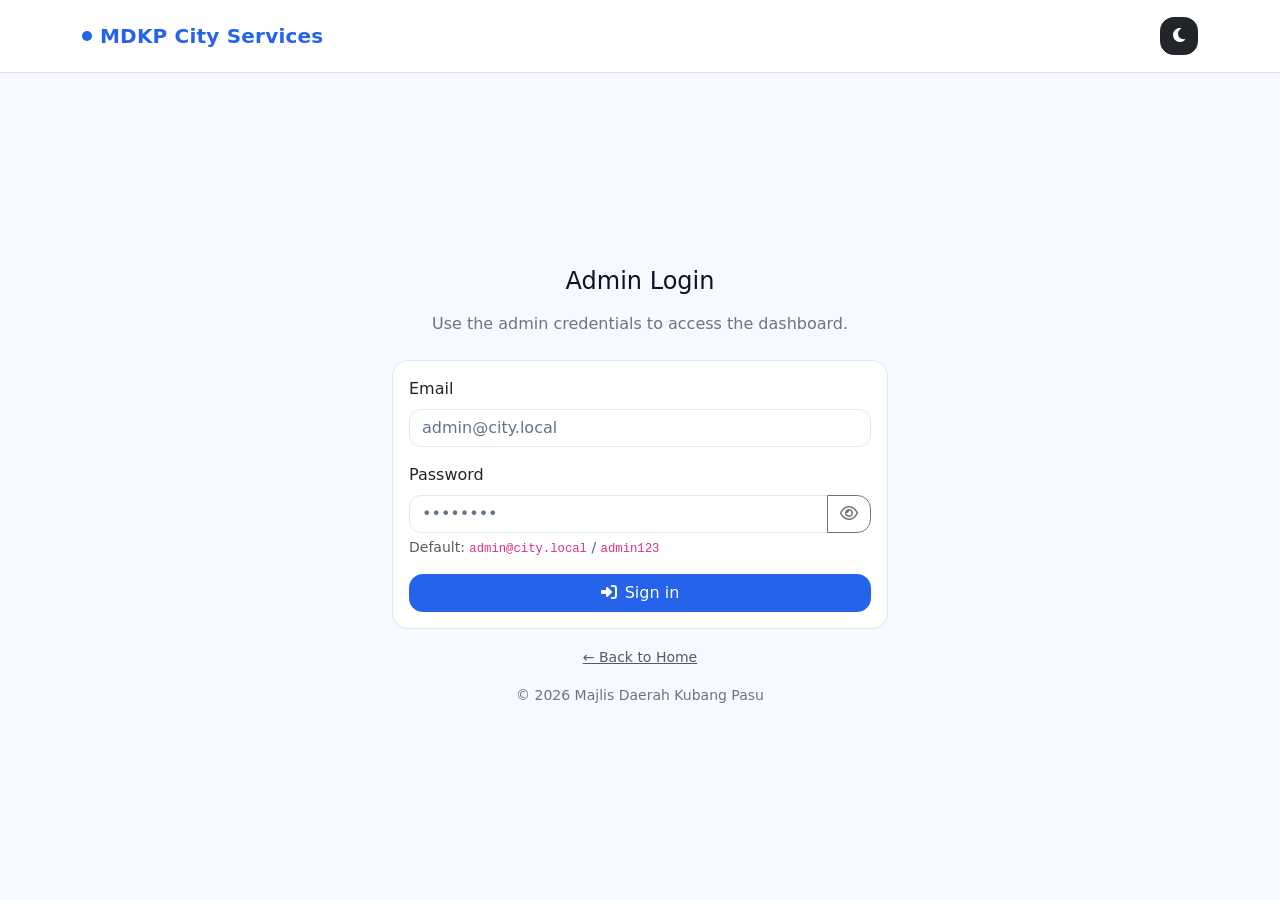
<file: Admin/login.html>
<!DOCTYPE html>
<html lang="en">
<head>
  <meta charset="UTF-8" />
  <meta name="viewport" content="width=device-width, initial-scale=1" />
  <title>Admin Login – MDKP City Services</title>

  <!-- Bootstrap & Font Awesome -->
  <link href="https://cdn.jsdelivr.net/npm/bootstrap@5.3.2/dist/css/bootstrap.min.css" rel="stylesheet" />
  <link href="https://cdnjs.cloudflare.com/ajax/libs/font-awesome/6.4.0/css/all.min.css" rel="stylesheet" />

  <!-- Global styles & app -->
  <link rel="stylesheet" href="../styles.css" />
  <script>window.__CITY_API_BASE__ = '/City-DB/api/public/index.php';</script>
  <script src="../app.js" defer></script>
  <script src="./admin-auth.js" defer></script>
</head>
<body class="page-shell page-auth">
  <nav class="navbar navbar-expand-lg bg-white border-bottom">
    <div class="container py-2">
      <a class="navbar-brand brand-badge" href="../index.html">
        <span class="brand-dot"></span><span>MDKP City Services</span>
      </a>
      <div class="ms-auto">
        <button id="themeToggle" class="btn btn-light theme-toggle" title="Toggle theme">
          <i class="fa-solid fa-moon"></i>
        </button>
      </div>
    </div>
  </nav>

  <main class="section flex-grow-1 d-flex align-items-center">
    <div class="container py-5" style="max-width: 520px;">
      <h1 class="h4 mb-3 text-center">Admin Login</h1>
      <p class="text-secondary text-center mb-4">Use the admin credentials to access the dashboard.</p>

      <div id="loginAlert" class="alert alert-danger d-none" role="alert"></div>

      <div class="card p-3">
        <form id="adminLoginForm" novalidate>
          <div class="mb-3">
            <label class="form-label" for="adminEmail">Email</label>
            <input id="adminEmail" type="email" class="form-control" placeholder="admin@city.local" required />
            <div class="invalid-feedback">Valid email is required.</div>
          </div>
          <div class="mb-3">
            <label class="form-label" for="adminPassword">Password</label>
            <div class="input-group">
              <input id="adminPassword" type="password" class="form-control" placeholder="••••••••" required />
              <button class="btn btn-outline-secondary toggle-pass" type="button" data-target="adminPassword">
                <i class="fa-regular fa-eye"></i>
              </button>
            </div>
            <div class="form-text">Default: <code>admin@city.local</code> / <code>admin123</code></div>
            <div class="invalid-feedback">Password is required.</div>
          </div>

          <div class="d-grid">
            <button class="btn btn-primary" type="submit">
              <i class="fa-solid fa-right-to-bracket me-2"></i>Sign in
            </button>
          </div>
        </form>
      </div>

      <div class="text-center mt-3">
        <a class="small text-muted" href="../index.html">← Back to Home</a>
      </div>
      <div class="text-center small text-secondary mt-3">
        © <span id="year"></span> Majlis Daerah Kubang Pasu
      </div>
    </div>
  </main>

  <script>document.getElementById('year').textContent = new Date().getFullYear()</script>
  <script src="https://cdn.jsdelivr.net/npm/bootstrap@5.3.2/dist/js/bootstrap.bundle.min.js"></script>
</body>
</html>
</file>
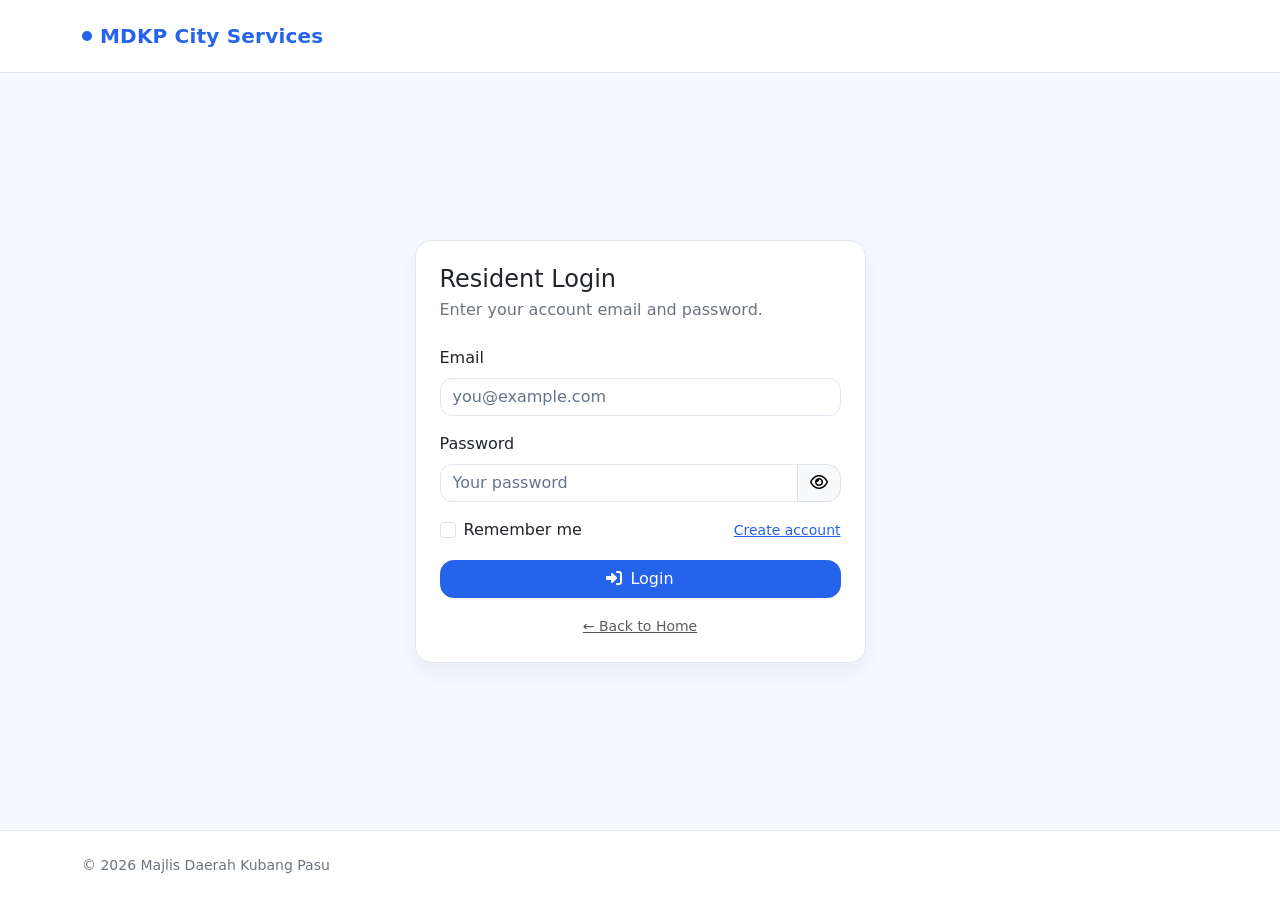
<file: Resident/feedback.html>
<!DOCTYPE html>
<html lang="en">

<head>
    <meta charset="UTF-8" />
    <meta name="viewport" content="width=device-width, initial-scale=1" />
    <title>Resident Feedback – MDKP City Services</title>

    <link href="https://cdn.jsdelivr.net/npm/bootstrap@5.3.2/dist/css/bootstrap.min.css" rel="stylesheet" />
    <link href="https://cdnjs.cloudflare.com/ajax/libs/font-awesome/6.4.0/css/all.min.css" rel="stylesheet" />

    <link rel="stylesheet" href="../styles.css" />
    <script>window.__CITY_API_BASE__ = '/City-DB/api/public/index.php';</script>
    <script src="../app.js" defer></script>
    <script src="./feedback.js" defer></script>
</head>

<body class="page-shell page-auth">
    <nav class="navbar navbar-expand-lg bg-white border-bottom">
        <div class="container py-2">
            <a class="navbar-brand brand-badge" href="dashboard.html">
                <span class="brand-dot" aria-hidden="true"></span>
                <span>MDKP City Services</span>
            </a>
            <div class="ms-auto">
                <a class="btn btn-outline-secondary" href="dashboard.html"><i class="fa-solid fa-arrow-left me-2"></i>Back to dashboard</a>
            </div>
        </div>
    </nav>

    <main class="section flex-grow-1 d-flex align-items-center">
        <div class="container py-5" style="max-width: 600px;">
            <div class="card p-4 shadow-soft">
                <h1 class="h4 mb-2">Share Your Feedback</h1>
                <p class="text-secondary mb-4">Help us improve MDKP City Services by rating your experience.</p>

                <div id="feedbackSuccess" class="alert alert-success d-none" role="alert"></div>
                <div id="feedbackError" class="alert alert-danger d-none" role="alert"></div>

                <form id="feedbackForm" novalidate>
                    <div class="mb-3">
                        <label class="form-label" for="feedbackRating">Rating</label>
                        <select id="feedbackRating" class="form-select" required>
                            <option value="" selected disabled>Choose a rating</option>
                            <option value="5">5 – Excellent</option>
                            <option value="4">4 – Good</option>
                            <option value="3">3 – Fair</option>
                            <option value="2">2 – Poor</option>
                            <option value="1">1 – Very poor</option>
                        </select>
                        <div class="invalid-feedback">Please select a rating.</div>
                    </div>

                    <div class="mb-3">
                        <label class="form-label" for="feedbackCategory">Category</label>
                        <select id="feedbackCategory" class="form-select" required>
                            <option value="overall" selected>Overall experience</option>
                            <option value="request">Request handling</option>
                            <option value="usability">Portal usability</option>
                            <option value="communication">Communication &amp; updates</option>
                        </select>
                    </div>

                    <div class="mb-4">
                        <label class="form-label" for="feedbackComments">Comments</label>
                        <textarea id="feedbackComments" class="form-control" rows="4" placeholder="Share what went well or what can be improved"></textarea>
                    </div>

                    <button id="feedbackSubmit" class="btn btn-primary w-100" type="submit">
                        <i class="fa-solid fa-paper-plane me-2"></i>Send feedback
                    </button>
                </form>
            </div>
        </div>
    </main>

    <script src="https://cdn.jsdelivr.net/npm/bootstrap@5.3.2/dist/js/bootstrap.bundle.min.js"></script>
</body>

</html>
</file>
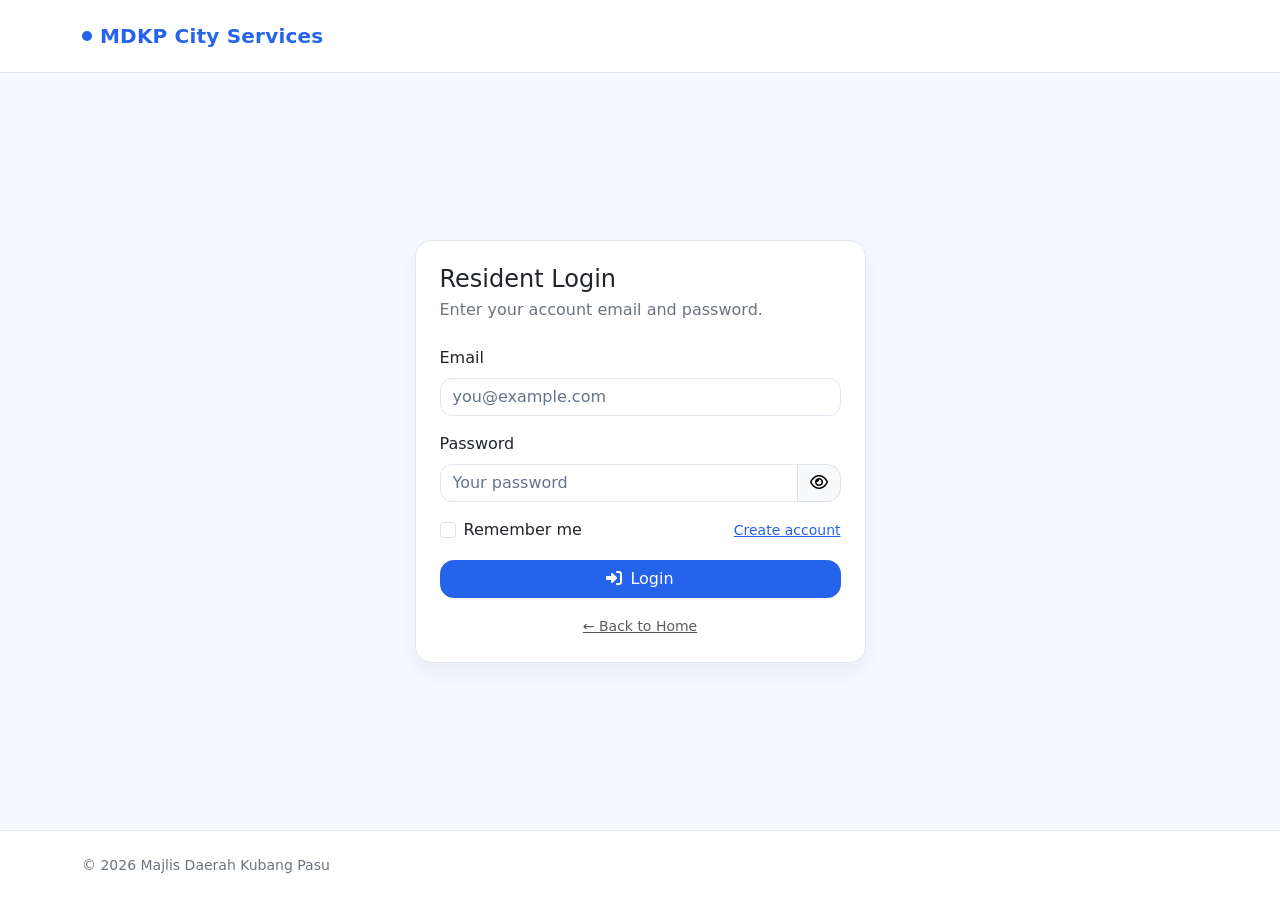
<file: Resident/login.html>
<!DOCTYPE html>
<html lang="en">

<head>
    <meta charset="UTF-8" />
    <meta name="viewport" content="width=device-width, initial-scale=1" />
    <title>Resident Login – MDKP City Services</title>
    <link href="https://cdn.jsdelivr.net/npm/bootstrap@5.3.2/dist/css/bootstrap.min.css" rel="stylesheet" />
    <link href="https://cdnjs.cloudflare.com/ajax/libs/font-awesome/6.4.0/css/all.min.css" rel="stylesheet" />
    <link rel="stylesheet" href="../styles.css" />
    <script>window.__CITY_API_BASE__ = '/City-DB/api/public/index.php';</script>
    <script src="../app.js" defer></script>
    <script src="./resident.js" defer></script>
</head>

<body class="page-shell page-auth">
    <!-- NAVBAR (same as index, brand links back) -->
    <nav class="navbar navbar-expand-lg bg-white border-bottom">
        <div class="container py-2">
            <a class="navbar-brand brand-badge" href="../index.html">
                <span class="brand-dot" aria-hidden="true"></span>
                <span>MDKP City Services</span>
            </a>

        </div>
    </nav>


    <main class="section flex-grow-1 d-flex align-items-center">
        <div class="container py-5">
            <div class="row justify-content-center">
                <div class="col-md-8 col-lg-6 col-xl-5">
                    <div class="card shadow-soft p-4">
                        <h1 class="h4 mb-1">Resident Login</h1>
                        <p class="text-secondary mb-4">Enter your account email and password.</p>


                        <div id="loginAlert" class="alert alert-danger d-none" role="alert"></div>


                        <form id="loginForm" novalidate>
                            <div class="mb-3">
                                <label for="loginEmail" class="form-label">Email</label>
                                <input type="email" class="form-control" id="loginEmail" placeholder="you@example.com"
                                    required />
                                <div class="invalid-feedback">Please enter a valid email.</div>
                            </div>
                            <div class="mb-3">
                                <label for="loginPassword" class="form-label">Password</label>
                                <div class="input-group">
                                    <input type="password" class="form-control" id="loginPassword"
                                        placeholder="Your password" minlength="6" required />
                                    <button type="button" class="btn btn-light border toggle-pass"
                                        data-target="loginPassword" aria-label="Show password">
                                        <i class="fa-regular fa-eye"></i>
                                    </button>
                                </div>
                                <div class="invalid-feedback">Password must be at least 6 characters.</div>
                            </div>
                            <div class="d-flex justify-content-between align-items-center mb-3">
                                <div class="form-check">
                                    <input class="form-check-input" type="checkbox" id="rememberMe" />
                                    <label class="form-check-label" for="rememberMe">Remember me</label>
                                </div>
                                <a class="small" href="signup.html">Create account</a>
                            </div>
                            <button class="btn btn-primary w-100" type="submit">
                                <i class="fa-solid fa-right-to-bracket me-2"></i>Login
                            </button>
                        </form>


                        <div class="text-center mt-3">
                            <a class="small text-muted" href="../index.html">← Back to Home</a>
                        </div>
                    </div>
                </div>
            </div>
        </div>
    </main>


    <footer class="py-4 bg-white">
        <div class="container small text-secondary">© <span id="year"></span> Majlis Daerah Kubang Pasu</div>
    </footer>


    <script src="https://cdn.jsdelivr.net/npm/bootstrap@5.3.2/dist/js/bootstrap.bundle.min.js"></script>
    <script>document.getElementById('year').textContent = new Date().getFullYear()</script>
</body>

</html>
</file>
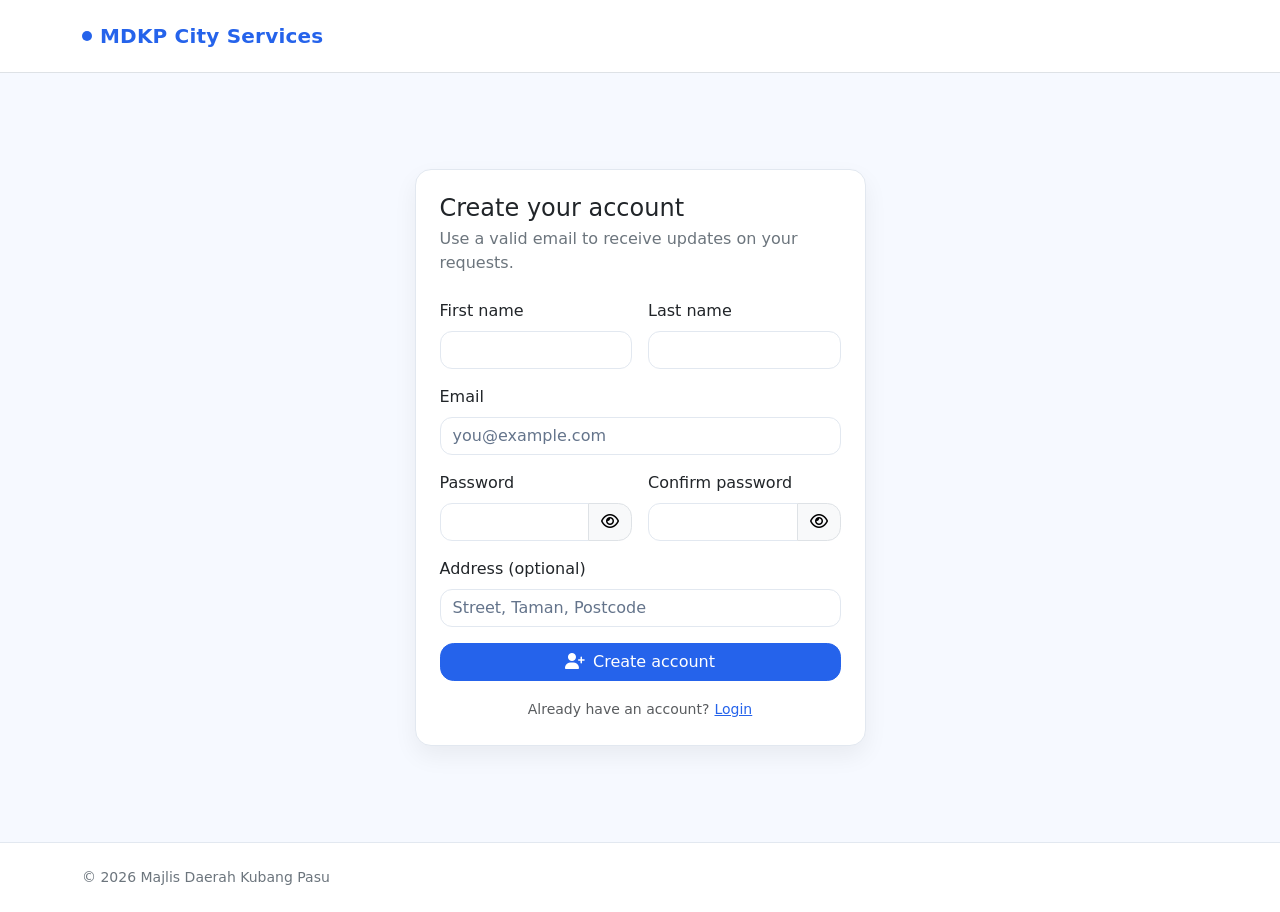
<file: Resident/signup.html>
<!DOCTYPE html>
<html lang="en">

<head>
    <meta charset="UTF-8" />
    <meta name="viewport" content="width=device-width, initial-scale=1" />
    <title>Create Account – MDKP City Services</title>

    <!-- Bootstrap & Font Awesome -->
    <link href="https://cdn.jsdelivr.net/npm/bootstrap@5.3.2/dist/css/bootstrap.min.css" rel="stylesheet" />
    <link href="https://cdnjs.cloudflare.com/ajax/libs/font-awesome/6.4.0/css/all.min.css" rel="stylesheet" />

    <!-- Global styles & app js -->
    <link rel="stylesheet" href="../styles.css" />
    <script>window.__CITY_API_BASE__ = '/City-DB/api/public/index.php';</script>
    <script src="../app.js" defer></script>
    <script src="./resident.js" defer></script>
</head>

<body class="page-shell page-auth">
    <nav class="navbar navbar-expand-lg bg-white border-bottom">
        <div class="container py-2">
            <a class="navbar-brand brand-badge" href="../index.html">
                <span class="brand-dot" aria-hidden="true"></span>
                <span>MDKP City Services</span>
            </a>
        </div>
    </nav>


    <main class="section flex-grow-1 d-flex align-items-center">
        <div class="container py-5">
            <div class="row justify-content-center">
                <div class="col-md-8 col-lg-6 col-xl-5">
                    <div class="card shadow-soft p-4">
                        <h1 class="h4 mb-1">Create your account</h1>
                        <p class="text-secondary mb-4">Use a valid email to receive updates on your requests.</p>


                        <div id="signupAlert" class="alert alert-danger d-none" role="alert"></div>
                        <div id="signupSuccess" class="alert alert-success d-none" role="alert"></div>


                        <form id="signupForm" novalidate>
                            <div class="row g-3">
                                <div class="col-sm-6">
                                    <label for="firstName" class="form-label">First name</label>
                                    <input type="text" id="firstName" class="form-control" required />
                                    <div class="invalid-feedback">First name is required.</div>
                                </div>
                                <div class="col-sm-6">
                                    <label for="lastName" class="form-label">Last name</label>
                                    <input type="text" id="lastName" class="form-control" required />
                                    <div class="invalid-feedback">Last name is required.</div>
                                </div>
                                <div class="col-12">
                                    <label for="signupEmail" class="form-label">Email</label>
                                    <input type="email" id="signupEmail" class="form-control"
                                        placeholder="you@example.com" required />
                                    <div class="invalid-feedback">Please enter a valid email.</div>
                                </div>
                                <div class="col-sm-6">
                                    <label for="signupPassword" class="form-label">Password</label>
                                    <div class="input-group">
                                        <input type="password" id="signupPassword" class="form-control" minlength="6"
                                            required />
                                        <button type="button" class="btn btn-light border toggle-pass"
                                            data-target="signupPassword" aria-label="Show password">
                                            <i class="fa-regular fa-eye"></i>
                                        </button>
                                    </div>
                                    <div class="invalid-feedback">At least 6 characters.</div>
                                </div>

                                <div class="col-sm-6">
                                    <label for="confirmPassword" class="form-label">Confirm password</label>
                                    <div class="input-group">
                                        <input type="password" id="confirmPassword" class="form-control" minlength="6"
                                            required />
                                        <button type="button" class="btn btn-light border toggle-pass"
                                            data-target="confirmPassword" aria-label="Show password">
                                            <i class="fa-regular fa-eye"></i>
                                        </button>
                                    </div>
                                    <div class="invalid-feedback">Passwords must match.</div>
                                </div>
                                <div class="col-12">
                                    <label for="address" class="form-label">Address (optional)</label>
                                    <input type="text" id="address" class="form-control"
                                        placeholder="Street, Taman, Postcode" />
                                </div>
                            </div>
                            <button class="btn btn-primary w-100 mt-3" type="submit">
                                <i class="fa-solid fa-user-plus me-2"></i>Create account
                            </button>
                        </form>


                        <div class="text-center mt-3">
                            <span class="small text-muted">Already have an account?</span>
                            <a class="small" href="login.html">Login</a>
                        </div>
                    </div>
                </div>
            </div>
        </div>
    </main>


    <footer class="py-4 bg-white">
        <div class="container small text-secondary">© <span id="year"></span> Majlis Daerah Kubang Pasu</div>
    </footer>


    <script src="https://cdn.jsdelivr.net/npm/bootstrap@5.3.2/dist/js/bootstrap.bundle.min.js"></script>
    <script>document.getElementById('year').textContent = new Date().getFullYear()</script>
</body>

</html>
</file>
<file: styles.css>
/* ==========================================================
   MDKP City Services – Global Styles (styles.css)
   Consistent look & feel for ALL pages (index, resident, admin)
   Uses Bootstrap 5 as base, extends with CSS variables & components
   ========================================================== */

/* -------------------- CSS Variables --------------------- */
:root {
  --primary-color: #2563eb;
  /* Blue */
  --secondary-color: #64748b;
  /* Slate */
  --success-color: #10b981;
  /* Green */
  --warning-color: #f59e0b;
  /* Amber */
  --danger-color: #ef4444;
  /* Red */
  --light-bg: #f8fafc;
  /* Page background */
  --card-bg: #ffffff;
  /* Card background */
  --border-color: #e2e8f0;
  /* Light border */
  --heading-color: #0f172a;
  /* Dark text */
  --border-subtle: var(--border-color);
  --bg-surface: var(--card-bg);
  --text-muted: var(--secondary-color);
}

/* -------------------- Dark theme variables --------------------- */
html.theme-dark {
  --light-bg: #0b1020;
  /* page background */
  --card-bg: #0f172a;
  /* card background */
  --border-color: #1f2a44;
  /* borders */
  --heading-color: #e6edf3;
  --secondary-color: #9aa7bd;
  --border-subtle: var(--border-color);
  --bg-surface: var(--card-bg);
  --text-muted: var(--secondary-color);
}

/* ==================== Notification Styles ==================== */

.notification-item {
  transition: all 0.2s ease;
}

.notification-item:hover {
  background-color: var(--light-bg);
}

.notification-item.opacity-75 {
  background-color: rgba(0,0,0,0.02);
}

.notification-item.opacity-75:hover {
  background-color: rgba(0,0,0,0.05);
}

/* Dark theme notification styles */
html.theme-dark .notification-item:hover {
  background-color: rgba(255,255,255,0.05);
}

html.theme-dark .notification-item.opacity-75 {
  background-color: rgba(255,255,255,0.02);
}

html.theme-dark .notification-item.opacity-75:hover {
  background-color: rgba(255,255,255,0.05);
}

.notification-pill {
  display: inline-flex;
  align-items: center;
  justify-content: center;
  padding: 0.25rem 0.65rem;
  border-radius: 999px;
  background: var(--bg-surface);
  color: var(--heading-color);
  border: 1px solid var(--border-color);
  font-weight: 600;
  font-size: 0.9rem;
}

html.theme-dark .notification-pill {
  background: rgba(255, 255, 255, 0.04);
  color: var(--heading-color);
  border-color: var(--border-color);
}


body {
  font-family: 'Inter', 'Segoe UI', system-ui, sans-serif;
  color: var(--heading-color);
  background: var(--light-bg);
  min-height: 100vh;
  display: flex;
  flex-direction: column;
}

html {
  scroll-behavior: smooth;
  min-height: 100%;
}

.page-shell {
  min-height: 100vh;
  background: #f6f9ff;
  display: flex;
  flex-direction: column;
}

.page-shell main {
  flex: 1 0 auto;
}

.page-shell footer {
  margin-top: auto;
}

main {
  flex: 1 0 auto;
}

html.theme-dark .page-shell {
  background: #0b1020;
}

/* Notification badge animation */
#notificationBadge {
  animation: pulse 2s infinite;
}

@keyframes pulse {
  0% { transform: scale(1); }
  50% { transform: scale(1.1); }
  100% { transform: scale(1); }
}

/* Notification icon styling */
.notification-icon {
  position: relative;
}

.notification-icon::after {
  content: '';
  position: absolute;
  top: -2px;
  right: -2px;
  width: 8px;
  height: 8px;
  background-color: var(--danger-color);
  border-radius: 50%;
  border: 2px solid white;
  display: none;
}

.notification-icon.has-notifications::after {
  display: block;
}

html.theme-dark {
  color-scheme: dark;
}

html.theme-dark body {
  color: #e6edf3;
}

html.theme-dark a:not(.btn) {
  color: #93c5fd;
}

/* Navbar */
html.theme-dark .navbar {
  background: #0e1427 !important;
  border-bottom: 1px solid #1f2a44 !important;
}

html.theme-dark .navbar .nav-link {
  color: #c7d2fe;
}

html.theme-dark .navbar .nav-link:hover {
  color: #fff;
}

/* Hero */
html.theme-dark .hero {
  color: #e6edf3;
  background:
    radial-gradient(1000px 420px at right -200px top -200px, rgba(37, 99, 235, .18), transparent),
    radial-gradient(800px 360px at left -150px bottom -200px, rgba(16, 185, 129, .15), transparent),
    linear-gradient(180deg, #0b1020 0%, #0e1427 100%);
}

html.theme-dark .hero .display-5 {
  color: #e6edf3;
}


/* Hero (light theme) with photo background */
.hero {
  position: relative;
  overflow: hidden;
  color: #0f172a;
  background: #f6f9ff;
  padding-top: 6rem;
  padding-bottom: 4rem;
  min-height: 70vh;
}

.hero::before {
  content: '';
  position: absolute;
  inset: 0;
  background:
    linear-gradient(120deg, rgba(15, 23, 42, 0.72), rgba(15, 23, 42, 0.35)),
    url('Assets/Kubang.JPG') center/cover no-repeat;
  z-index: 0;
  filter: saturate(1.05);
}

.hero .container,
.hero .row,
.hero .col-lg-6 {
  position: relative;
  z-index: 1;
}

.hero .badge,
.hero .lead,
.hero .display-5 {
  color: #fff;
  text-shadow: 0 3px 12px rgba(0, 0, 0, 0.35);
}

.hero p.lead {
  max-width: 620px;
}

.hero .btn-outline-primary {
  color: #fff;
  border-color: rgba(255, 255, 255, 0.7);
}

.hero .btn-outline-primary:hover {
  background: #fff;
  color: #2563eb;
}

.contact-map iframe {
  width: 100%;
  height: 360px;
  border: 0;
  border-radius: 12px;
  display: block;
}


.contact-row {
  align-items: flex-start !important;
}

.contact-form-card {
  border: 1px solid var(--border-color);
  border-radius: 12px;
}

.contact-form-card .form-control {
  border-radius: 10px;
}

.contact-stack {
  display: flex;
  flex-direction: column;
  gap: 1rem;
}

/* Requests table */
.requests-table {
  width: 100%;
  border-collapse: collapse;
  table-layout: auto;
}

.requests-table thead th {
  padding: 0.75rem 1rem;
  font-weight: 600;
  border-bottom: 1px solid var(--border-subtle);
  white-space: nowrap;
  background: transparent;
}

.requests-table tbody td {
  padding: 0.75rem 1rem;
  border-bottom: 1px solid var(--border-subtle);
  vertical-align: middle;
}

.requests-table tbody tr:last-child td {
  border-bottom: none;
}

.requests-table th.requests-actions-col,
.requests-table td.requests-actions-col,
.requests-table th.actions-cell,
.requests-table td.actions-cell {
  text-align: right;
  white-space: nowrap;
  padding-right: 1rem;
}

.requests-table td.requests-actions-col,
.requests-table td.actions-cell {
  vertical-align: middle;
}

.requests-table td.requests-actions-col .btn,
.requests-table td.actions-cell .btn {
  display: inline-flex;
  align-items: center;
  justify-content: center;
  margin-left: 0.25rem;
}

.requests-table .requests-empty-row {
  text-align: center;
  color: var(--text-muted);
  padding: 2.5rem 0;
}

.requests-table .requests-empty-row td {
  border-bottom: 1px solid var(--border-subtle);
}

.requests-table td[colspan] {
  text-align: center;
  color: var(--text-muted);
  padding: 2.5rem 0;
}

/* Modal theming (follows active theme) */
.modal-content {
  background: var(--card-bg);
  color: var(--heading-color);
  border: 1px solid var(--border-color);
}

.modal-header,
.modal-body,
.modal-footer {
  background: var(--card-bg);
  color: var(--heading-color);
  border-color: var(--border-color);
}

/* Create Request modal readability */
html.theme-dark #adminCreateRequestModal .modal-content,
html.theme-dark #adminCreateRequestModal .modal-header,
html.theme-dark #adminCreateRequestModal .modal-body,
html.theme-dark #adminCreateRequestModal .modal-footer {
  background: var(--card-bg);
  color: var(--heading-color);
}

html.theme-dark #adminCreateRequestModal .modal-title,
html.theme-dark #adminCreateRequestModal label,
html.theme-dark #adminCreateRequestModal .form-label,
html.theme-dark #adminCreateRequestModal .btn {
  color: #e5e7eb;
}

html.theme-dark #adminCreateRequestModal .form-text,
html.theme-dark #adminCreateRequestModal .helper-text {
  color: #9ca3af;
}

html.theme-dark #adminCreateRequestModal .form-control::placeholder,
html.theme-dark #adminCreateRequestModal textarea::placeholder {
  color: #9ca3af;
}

/* Cards & KPIs */
html.theme-dark .card,
html.theme-dark .kpi,
html.theme-dark .portal-card,
html.theme-dark .chart-card,
html.theme-dark .sidebar {
  background: #0f172a !important;
  border: 1px solid #1f2a44 !important;
}

html.theme-dark .kpi .label {
  color: #9aa7bd;
}

html.theme-dark .kpi .value {
  color: #e6edf3;
}

/* Forms */
html.theme-dark .form-control,
html.theme-dark .form-select,
html.theme-dark .input-group-text {
  background: var(--card-bg);
  border-color: var(--border-color);
  color: var(--heading-color);
}

html.theme-dark .form-control::placeholder {
  color: var(--secondary-color);
}

html.theme-dark .form-control:focus,
html.theme-dark .form-select:focus {
  border-color: var(--primary-color);
  box-shadow: 0 0 0 .25rem rgba(59, 130, 246, .15);
}

/* Tables */
html.theme-dark .table thead th {
  color: #9aa7bd;
  border-bottom-color: #1f2a44;
}

html.theme-dark .table td,
html.theme-dark .table th {
  border-color: #1f2a44;
}

/* Footer */
html.theme-dark footer {
  background: #0e1427;
  border-top: 1px solid #1f2a44;
}

/* Typography & helpers in dark */
html.theme-dark body,
html.theme-dark p,
html.theme-dark h1,
html.theme-dark h2,
html.theme-dark h3,
html.theme-dark h4,
html.theme-dark h5,
html.theme-dark h6,
html.theme-dark label,
html.theme-dark small,
html.theme-dark .text-secondary,
html.theme-dark .text-muted,
html.theme-dark .form-label,
html.theme-dark .nav-link,
html.theme-dark .lead {
  color: #e6edf3 !important;
}

html.theme-dark ::placeholder {
  color: #8fa1ba !important;
  opacity: 1;
}

html.theme-dark input,
html.theme-dark select,
html.theme-dark textarea {
  color: #e6edf3 !important;
}

/* Alerts */
html.theme-dark .alert-danger {
  background: rgba(239, 68, 68, .1);
  border-color: #ef4444;
  color: #fecaca;
}

html.theme-dark .alert-success {
  background: rgba(16, 185, 129, .1);
  border-color: #10b981;
  color: #a7f3d0;
}

.notice-banner .badge {
  letter-spacing: .02em;
}

html.theme-dark .notice-banner {
  background: #0f172a !important;
  border-color: #1f2a44 !important;
}


/* Links */
html.theme-dark a {
  color: #93c5fd !important;
}

html.theme-dark a:hover {
  color: #bfdbfe !important;
}

/* Force light sections to dark in dark mode */
html.theme-dark .bg-white {
  background-color: #0e1427 !important;
}

html.theme-dark .border-top,
html.theme-dark .border-bottom {
  border-color: #1f2a44 !important;
}

/* ========================== Base ========================== */
html,
body {
  height: 100%;
}

body {
  background: var(--light-bg);
  color: #0b1324;
}

img {
  max-width: 100%;
  height: auto;
}

h1,
h2,
h3,
h4,
h5,
h6 {
  color: var(--heading-color);
}

.lead {
  color: var(--secondary-color);
}

/* Links */
a:not(.btn) {
  color: var(--primary-color);
}

a:hover {
  opacity: .9;
}

/* Divider */
.hr {
  height: 1px;
  background: var(--border-color);
  margin: 1rem 0;
}

/* Navbar */
.navbar {
  --bs-navbar-toggler-focus-width: .05rem;
}

.brand-badge {
  display: inline-flex;
  align-items: center;
  gap: .5rem;
  font-weight: 700;
  letter-spacing: .2px;
}

.brand-dot {
  width: 10px;
  height: 10px;
  border-radius: 50%;
  background: var(--primary-color);
  display: inline-block;
}

/* Buttons */
.btn {
  border-radius: .85rem;
}

.btn-primary {
  background: var(--primary-color);
  border-color: var(--primary-color);
  color: #fff;
  font-weight: 500;
}

.btn-primary:hover,
.btn-primary:focus {
  background: #1d4ed8;
  border-color: #1e40af;
  color: #fff;
}

/* Soft badge */
.badge-soft {
  background: rgba(37, 99, 235, .08);
  color: var(--primary-color);
  border: 1px solid rgba(37, 99, 235, .15);
}

/* Status badges */
.badge-pending {
  background: #fff7ed;
  border: 1px solid #fed7aa;
  color: #9a3412;
}

.badge-inprogress {
  background: #eff6ff;
  border: 1px solid #bfdbfe;
  color: #1e40af;
}

.badge-completed {
  background: #ecfdf5;
  border: 1px solid #a7f3d0;
  color: #065f46;
}

.badge-rejected {
  background: #fef2f2;
  border: 1px solid #fecaca;
  color: #991b1b;
}

/* Cards / Sections */
.card {
  border: 1px solid var(--border-color);
  background: var(--card-bg);
  border-radius: 1rem;
}

.section {
  padding: 3rem 0;
}

/* KPIs */
.kpi {
  border: 1px solid var(--border-color);
  border-radius: .9rem;
  background: var(--card-bg);
}

.kpi .label {
  color: var(--secondary-color);
  font-size: .85rem;
}

.kpi .value {
  font-size: 1.65rem;
  font-weight: 700;
  color: var(--heading-color);
}

/* Portal cards */
.portal-card {
  border: 1px solid var(--border-color);
  border-radius: 1.1rem;
  background: var(--card-bg);
  transition: transform .2s, box-shadow .2s;
}

.portal-card:hover {
  transform: translateY(-2px);
  box-shadow: 0 10px 24px rgba(2, 6, 23, .08);
}

/* Homepage snapshot cards */
.dash-card {
  background: var(--card-bg);
  border: 1px solid var(--border-color);
  border-radius: 18px;
  padding: 20px 22px;
  box-shadow: 0 12px 28px rgba(2, 6, 23, 0.06);
}

.dash-card-header {
  display: flex;
  justify-content: space-between;
  align-items: flex-start;
  gap: 18px;
}

.dash-card-header .badge {
  font-weight: 600;
}

.dash-card-body {
  margin-top: 18px;
}

.city-weather .fw-semibold {
  font-size: 0.95rem;
}

.weather-badge {
  background: rgba(59, 130, 246, 0.12);
  color: #1d4ed8;
  border-radius: 999px;
  font-size: 0.7rem;
  padding: 2px 10px;
}

.overview-placeholder {
  border: 1px dashed var(--border-color);
  border-radius: 16px;
  padding: 22px;
  background: rgba(148, 163, 184, 0.08);
}

.overview-placeholder i {
  width: 1rem;
  text-align: center;
}

.recent-alerts-card .dash-card-header {
  align-items: center;
}

.recent-alerts-card .dash-card-body {
  padding-bottom: 4px;
}

.alerts-status {
  background: rgba(34, 197, 94, 0.14);
  color: #15803d;
  border-radius: 999px;
  font-size: 0.68rem;
  text-transform: uppercase;
  letter-spacing: 0.05em;
  padding: 3px 10px;
}

.recent-alerts-list {
  width: 100%;
}

.recent-alerts-empty {
  border: 1px dashed rgba(148, 163, 184, 0.35);
  border-radius: 14px;
  padding: 18px;
  text-align: center;
  background: rgba(148, 163, 184, 0.08);
}

.resident-alerts-card .recent-alerts-list {
  display: flex;
  flex-direction: column;
  gap: 12px;
}


.resident-alerts-card .site-notice {
  margin: 0;
}

.resident-alerts-card .site-notice + .site-notice {
  margin-top: 0;
}

html.theme-dark .dash-card {
  box-shadow: 0 14px 36px rgba(0, 0, 0, 0.32);
}

html.theme-dark .overview-placeholder {
  background: rgba(15, 23, 42, 0.55);
  border-color: rgba(148, 163, 184, 0.32);
}

html.theme-dark .recent-alerts-empty {
  background: rgba(30, 41, 59, 0.65);
  border-color: rgba(148, 163, 184, 0.3);
}

html.theme-dark .weather-badge {
  background: rgba(59, 130, 246, 0.22);
  color: #bfdbfe;
}

html.theme-dark .alerts-status {
  background: rgba(34, 197, 94, 0.25);
  color: #bbf7d0;
}

.status-chart-card, .resident-alerts-card {
  min-width: 300px;
  width: 100%;
}

@media (max-width: 575.98px) {
  .dash-card-header {
    flex-direction: column;
    align-items: flex-start;
  }
  .city-weather {
    text-align: left !important;
  }
}

@media (max-width: 991.98px) {
  .status-chart-card, .resident-alerts-card {
    width: 100%;
  }
}

/* Hero */
.hero .btn {
  padding: .8rem 1.2rem;
}

.hero-illustration {
  max-width: 560px;
}

.nav-avatar-img {
  width: 32px;
  height: 32px;
  border-radius: 50%;
  object-fit: cover;
  background: #e2e8f0;
}

/* Tables */
.table {
  --bs-table-striped-bg: rgba(2, 6, 23, .015);
}

.table thead th {
  border-bottom: 1px solid var(--border-color);
  color: #475569;
}

.table td,
.table th {
  vertical-align: middle;
}

.table .avatar {
  width: 32px;
  height: 32px;
  border-radius: 50%;
  object-fit: cover;
}

.table-thumb {
  width: 44px;
  height: 44px;
  object-fit: cover;
  border-radius: 8px;
  border: 1px solid var(--border-color);
  background: var(--bg-surface);
}

.table-thumb-icon-btn {
  border: none;
  background: transparent;
  padding: 0;
}

.table-thumb-icon {
  display: inline-flex;
  align-items: center;
  justify-content: center;
  color: var(--secondary-color);
  background: transparent;
  border: none;
  padding: 0;
  margin: 0;
  font-size: 1.05rem;
  cursor: pointer;
  transition: color 0.15s ease, opacity 0.15s ease;
}

.table-thumb-icon:hover {
  color: var(--heading-color);
  opacity: 0.9;
}

.modal-photo {
  max-width: 100%;
  max-height: 70vh;
  object-fit: contain;
  border-radius: 12px;
  border: 1px solid var(--border-color);
  background: var(--bg-surface);
}

.dropdown-menu {
  background: #fff;
}

html.theme-dark .dropdown-menu {
  background: var(--card-bg);
  border: 1px solid var(--border-color);
  box-shadow: 0 10px 24px rgba(0, 0, 0, 0.25);
}

html.theme-dark .dropdown-menu .dropdown-item {
  color: var(--heading-color);
}

html.theme-dark .dropdown-menu .dropdown-item:hover,
html.theme-dark .dropdown-menu .dropdown-item:focus {
  background: rgba(255, 255, 255, 0.06);
  color: var(--heading-color);
}

html.theme-dark .form-label {
  color: var(--heading-color);
}

html.theme-dark .form-text {
  color: var(--secondary-color);
}
.feature-section {
  padding-top: 3rem;
  padding-bottom: 3rem;
}

.feature-grid {
  display: grid;
  grid-template-columns: repeat(auto-fit, minmax(240px, 1fr));
  gap: 1.25rem;
}

.feature-card {
  background: var(--card-bg);
  border: 1px solid var(--border-color);
  border-radius: 14px;
  padding: 1.25rem;
  box-shadow: 0 10px 24px rgba(2, 6, 23, 0.06);
  display: grid;
  gap: 0.5rem;
  align-content: start;
}

.feature-card .feature-icon {
  display: inline-flex;
  align-items: center;
  justify-content: center;
  width: 44px;
  height: 44px;
  border-radius: 12px;
  background: rgba(37, 99, 235, 0.08);
}

html.theme-dark .feature-card {
  background: var(--card-bg);
  border-color: var(--border-color);
  box-shadow: 0 10px 24px rgba(0, 0, 0, 0.25);
}

html.theme-dark .feature-card .feature-icon {
  background: rgba(59, 130, 246, 0.15);
}

/* Table toolbar */
.table-tools {
  display: flex;
  gap: .5rem;
  flex-wrap: wrap;
}

.table-tools .form-select,
.table-tools .form-control {
  min-width: 160px;
}

/* Forms */
.form-control,
.form-select {
  border-radius: .75rem;
  border-color: var(--border-color);
  background: var(--card-bg);
  color: var(--heading-color);
}

.form-control::placeholder {
  color: var(--secondary-color);
}

.form-control:focus,
.form-select:focus {
  box-shadow: 0 0 0 .25rem rgba(37, 99, 235, .15);
  border-color: var(--primary-color);
}

.input-group-text {
  border-radius: .75rem;
  border-color: var(--border-color);
  background: var(--card-bg);
  color: var(--heading-color);
}

/* Sidebar */
.sidebar {
  position: sticky;
  top: 1rem;
  background: var(--card-bg);
  border: 1px solid var(--border-color);
  border-radius: 1rem;
  padding: 1rem;
}

.sidebar .nav-link {
  border-radius: .6rem;
  color: #0f172a;
}

.sidebar .nav-link.active {
  background: rgba(37, 99, 235, .08);
  color: var(--primary-color);
}

/* Charts container */
.chart-card {
  border: 1px solid var(--border-color);
  background: var(--card-bg);
  border-radius: 1rem;
  padding: 1rem;
}

/* Footer */
footer {
  border-top: 1px solid var(--border-color);
  background: #fff;
  flex-shrink: 0;
  margin-top: auto;
}

/* Utilities */
.shadow-soft {
  box-shadow: 0 10px 24px rgba(2, 6, 23, .06);
}

.rounded-xl {
  border-radius: 1.25rem;
}

.text-muted-2 {
  color: var(--secondary-color);
}

.min-h-60 {
  min-height: 60vh;
}

@media (max-width: 991.98px) {
  .hide-lg {
    display: none !important;
  }
}

@media (min-width: 992px) {
  .hide-desktop {
    display: none !important;
  }
}

/* ==================== Dark-mode button visibility fixes ==================== */

/* Keep Bootstrap outline variants readable on dark background */
html.theme-dark .btn-outline-primary {
  color: #93c5fd;
  border-color: #31486b;
}

html.theme-dark .btn-outline-primary:hover {
  color: #fff;
  background: #1d4ed8;
  border-color: #1e40af;
}

html.theme-dark .btn-light {
  background: #111827;
  color: #e6edf3;
  border-color: #374151;
}

html.theme-dark .btn-light:hover {
  background: #0f172a;
  color: #ffffff;
}

html.theme-dark .btn-light.border {
  border-color: #374151 !important;
}

/* Slight boost for badge visibility in dark */
html.theme-dark .badge-pending,
html.theme-dark .badge-inprogress,
html.theme-dark .badge-completed,
html.theme-dark .badge-rejected {
  filter: saturate(1.1) brightness(1.05);
}

/* ===== FINAL dark-mode fixes for Action buttons (high contrast) ===== */

/* Base text and border colors */
html.theme-dark .btn-outline-secondary {
  color: #e2e8f0 !important;
  border-color: #475569 !important;
}

html.theme-dark .btn-outline-primary {
  color: #60a5fa !important;
  border-color: #3b82f6 !important;
}

html.theme-dark .btn-outline-success {
  color: #34d399 !important;
  border-color: #10b981 !important;
}

html.theme-dark .btn-outline-danger {
  color: #f87171 !important;
  border-color: #ef4444 !important;
}

/* Hover states – filled, high contrast */
html.theme-dark .btn-outline-secondary:hover {
  background: #334155 !important;
  color: #ffffff !important;
  border-color: #64748b !important;
}

html.theme-dark .btn-outline-primary:hover {
  background: #2563eb !important;
  color: #ffffff !important;
  border-color: #1d4ed8 !important;
}

html.theme-dark .btn-outline-success:hover {
  background: #059669 !important;
  color: #ffffff !important;
  border-color: #047857 !important;
}

html.theme-dark .btn-outline-danger:hover {
  background: #dc2626 !important;
  color: #ffffff !important;
  border-color: #b91c1c !important;
}

/* Ensure small outline buttons are crisp */
html.theme-dark .btn-outline-secondary,
html.theme-dark .btn-outline-primary,
html.theme-dark .btn-outline-success,
html.theme-dark .btn-outline-danger {
  background-color: transparent !important;
  font-weight: 500 !important;
  opacity: 1 !important;
  /* Uncomment if you want slightly thicker outlines:
     border-width: 1.5px;
  */
}

/* ===== Fix Logout button (dark-mode visibility) ===== */
html.theme-dark .btn-outline-dark {
  color: #e2e8f0 !important;
  /* readable text */
  border-color: #475569 !important;
  /* visible border */
  background: transparent !important;
}

html.theme-dark .btn-outline-dark:hover {
  background: #1f2937 !important;
  /* dark hover background */
  color: #ffffff !important;
  /* bright white text */
  border-color: #64748b !important;
  /* subtle border */
}

/* ===== Notice bar ===== */
.notice-bar {
  border: 1px solid var(--border-color);
  background: var(--card-bg);
  border-radius: .85rem;
  padding: .8rem 1rem;
  display: flex;
  align-items: center;
  gap: .6rem;
}

.notice-bar .icon {
  width: 28px;
  height: 28px;
  display: inline-flex;
  align-items: center;
  justify-content: center;
  border-radius: 50%;
}

.notice-info .icon {
  background: #e0f2fe;
  color: #0369a1;
}

.notice-warn .icon {
  background: #fef3c7;
  color: #b45309;
}

.notice-emerg .icon {
  background: #fee2e2;
  color: #b91c1c;
}

.notice-bar .title {
  font-weight: 600;
}

.notice-bar .msg {
  color: var(--secondary-color);
}

.notice-bar .when {
  margin-left: auto;
  font-size: .85rem;
  color: var(--secondary-color);
}

html.theme-dark .notice-info .icon {
  background: #073049;
  color: #93c5fd;
}

html.theme-dark .notice-warn .icon {
  background: #3a2e12;
  color: #fbbf24;
}

html.theme-dark .notice-emerg .icon {
  background: #3a1010;
  color: #fca5a5;
}

/* ===== iOS-style Notification Stack ===== */
.notice-stack {
  display: block;
  max-width: 860px;            /* kept for backward compatibility */
  margin: 0 auto 14px;
  position: relative;
}

/* ===== Refined site notice banner (index page) ===== */
.site-notice-list {
  display: flex;
  flex-direction: column;
  gap: 12px;
  width: 100%;
  max-width: 940px;
  margin: 0 auto;
}

.site-notice {
  display: flex;
  align-items: flex-start;
  gap: 14px;
  border-radius: 18px;
  padding: 16px 20px;
  border: 1px solid rgba(2,132,199,0.18);
  background: rgba(224,242,254,0.9);
  box-shadow: 0 12px 24px rgba(15,23,42,0.06);
  transition: transform 0.18s ease, box-shadow 0.18s ease;
}
.site-notice:hover {
  transform: translateY(-1px);
  box-shadow: 0 16px 36px rgba(15,23,42,0.12);
}

.site-notice__icon {
  width: 32px;
  height: 32px;
  border-radius: 999px;
  display: inline-flex;
  align-items: center;
  justify-content: center;
  font-size: 0.95rem;
  color: #0f172a;
  background: rgba(14,165,233,0.25);
}

.site-notice__dismiss {
  margin-left: 14px;
  align-self: flex-start;
  padding: 4px 14px;
  border-radius: 999px;
  border: 1px solid rgba(15,23,42,0.16);
  background: rgba(255,255,255,0.7);
  color: #0f172a;
  font-size: 0.72rem;
  font-weight: 700;
  letter-spacing: 0.05em;
  text-transform: uppercase;
  cursor: pointer;
  transition: background 0.18s ease, transform 0.18s ease, box-shadow 0.18s ease;
}
.site-notice__dismiss:hover {
  background: rgba(255,255,255,0.9);
  transform: translateY(-1px);
  box-shadow: 0 6px 18px rgba(15,23,42,0.12);
}
.site-notice__dismiss:active {
  transform: translateY(0);
  box-shadow: none;
}

.site-notice__body {
  flex: 1;
  min-width: 0;
  color: #0f172a;
}
.site-notice__heading {
  display: flex;
  flex-wrap: wrap;
  gap: 8px;
  align-items: center;
  margin-bottom: 4px;
}
.site-notice__label {
  font-weight: 700;
  letter-spacing: 0.01em;
}
.site-notice__title {
  font-weight: 600;
}
.site-notice__text {
  color: #0f172a;
}
.site-notice__meta {
  margin-top: 4px;
  font-size: 0.85rem;
  color: var(--secondary-color);
}

.site-notice__relative {
  margin-top: 2px;
  font-size: 0.75rem;
  color: var(--secondary-color);
  display: inline-flex;
  align-items: center;
  gap: 6px;
}

.site-notice__relative .relative-dot {
  width: 6px;
  height: 6px;
  border-radius: 50%;
  background: rgba(15, 23, 42, 0.35);
  display: inline-block;
}

.site-notice__chip {
  font-size: 0.7rem;
  font-weight: 600;
  letter-spacing: 0.05em;
  text-transform: uppercase;
  padding: 2px 8px;
  border-radius: 999px;
  background: rgba(15,23,42,0.06);
  color: #0f172a;
}

.site-notice--warn {
  border-color: rgba(217,119,6,0.25);
  background: rgba(254,243,199,0.92);
}
.site-notice--warn .site-notice__icon {
  background: rgba(251,191,36,0.25);
  color: #b45309;
}
.site-notice--request {
  border-color: rgba(59,130,246,0.22);
  background: rgba(219,234,254,0.9);
}
.site-notice--request .site-notice__icon {
  background: rgba(59,130,246,0.25);
  color: #1d4ed8;
}
.site-notice--alert {
  border-color: rgba(220,38,38,0.25);
  background: rgba(254,226,226,0.92);
}
.site-notice--alert .site-notice__icon {
  background: rgba(248,113,113,0.25);
  color: #b91c1c;
}

html.theme-dark .site-notice {
  border-color: rgba(125,211,252,0.22);
  background: rgba(14,116,144,0.22);
  color: #e6edf3;
  box-shadow: 0 12px 36px rgba(0,0,0,0.35);
}
html.theme-dark .site-notice:hover {
  box-shadow: 0 18px 44px rgba(0,0,0,0.45);
}
html.theme-dark .site-notice__icon {
  background: rgba(56,189,248,0.2);
  color: #e0f2fe;
}
html.theme-dark .site-notice__text,
html.theme-dark .site-notice__body {
  color: #e6edf3;
}
html.theme-dark .site-notice__meta {
  color: #9aa7bd;
}
html.theme-dark .site-notice__relative {
  color: #9aa7bd;
}
html.theme-dark .site-notice__relative .relative-dot {
  background: rgba(226, 232, 240, 0.55);
}
html.theme-dark .site-notice__dismiss {
  border-color: rgba(148,163,184,0.3);
  background: rgba(51,65,85,0.35);
  color: #e6edf3;
  box-shadow: none;
}
html.theme-dark .site-notice__dismiss:hover {
  background: rgba(65,84,110,0.55);
  box-shadow: 0 6px 18px rgba(0,0,0,0.45);
}
html.theme-dark .site-notice__chip {
  background: rgba(148,163,184,0.2);
  color: #e6edf3;
}
html.theme-dark .site-notice--warn {
  border-color: rgba(217,119,6,0.35);
  background: rgba(120,53,15,0.38);
}
html.theme-dark .site-notice--warn .site-notice__icon {
  background: rgba(217,119,6,0.25);
  color: #fbbf24;
}
html.theme-dark .site-notice--request {
  border-color: rgba(59,130,246,0.32);
  background: rgba(30,58,138,0.45);
}
html.theme-dark .site-notice--request .site-notice__icon {
  background: rgba(59,130,246,0.32);
  color: #bfdbfe;
}
html.theme-dark .site-notice--alert {
  border-color: rgba(220,38,38,0.35);
  background: rgba(127,29,29,0.38);
}
html.theme-dark .site-notice--alert .site-notice__icon {
  background: rgba(248,113,113,0.25);
  color: #fca5a5;
}
</file>
